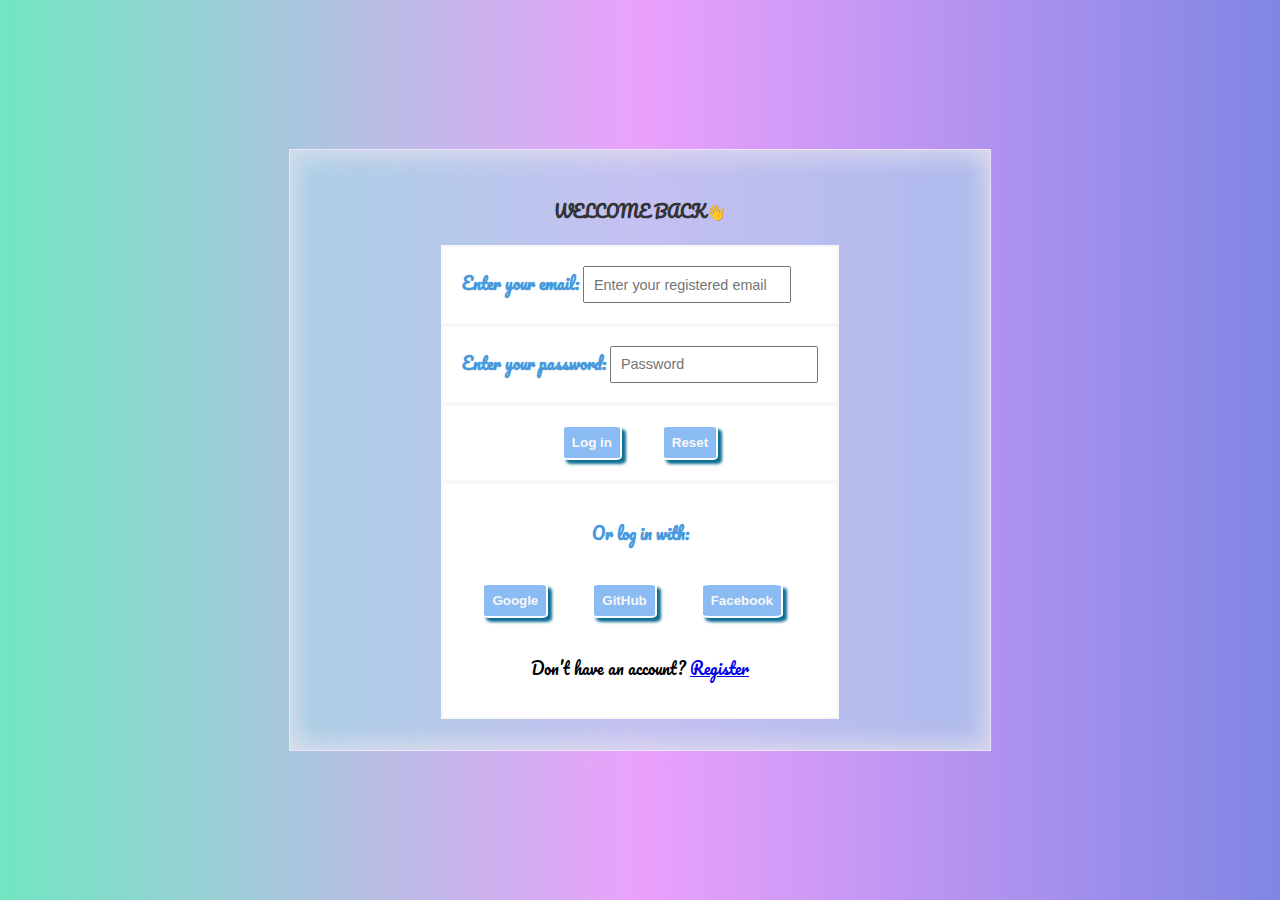
<file: login.html>
<!DOCTYPE html>
<html lang="en">
<head>
  <meta charset="UTF-8">
  <meta name="viewport" content="width=device-width, initial-scale=1.0">
  <title>Login</title>
<link rel="stylesheet" href="style.css">
<link href="https://fonts.googleapis.com/css2?family=Pacifico&display=swap" rel="stylesheet">

</head>
<body>
  <div class="login">
    <form action="/php" method="post">
      <p style=" font-weight:600;text-align:center; color: #333;
      margin-bottom: 20px;">WELCOME BACK👋</p>
      <div class="emailblock">
        <label style=" color:rgb(72, 154, 221);font-weight:600;" for="email">Enter your email:</label>
        <input name="email" id="email" type="email" placeholder="Enter your registered email" required></div>

      <div class="passwordblock">
         <label style=" color:rgb(72, 154, 221);font-weight:600;" for="password">Enter your password:</label>
         <input name="password" id="password" type="password" placeholder="Password" required>
      </div>
      <div class="buttonblock">
     <div > 
      <button class="btn" type="submit">Log in</button>
    </div> 
    <div >
      <button class="btn" type="reset">Reset</button>
  </div>
    </div>
    <div class="extrablock">
      <div class="social-login">
  <p style=" text-align:center;color:rgb(72, 154, 221);font-weight:600;" >Or log in with:</p>
  <button class="social-btn google btn">Google</button>
  <button class="social-btn github btn">GitHub</button>
  <button class="social-btn facebook btn">Facebook</button>
</div>
  <div> <p style="text-align:center">Don’t have an account? <a href="registration.html">Register</a></p></div>
  </div>
    </div>
    </form>

    
</body>
</html>
</file>
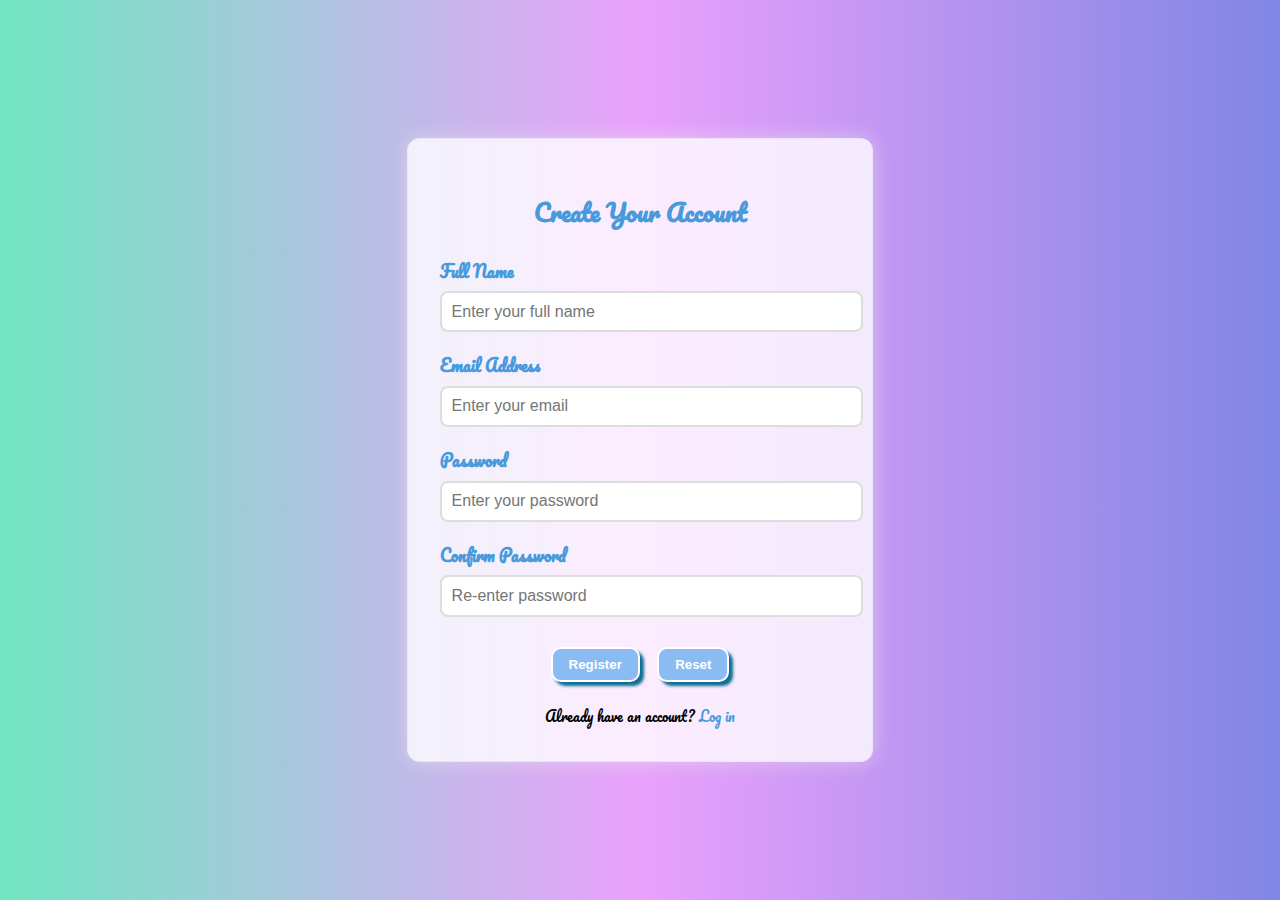
<file: registration.html>
<!DOCTYPE html>
<html lang="en">
<head>
  <meta charset="UTF-8">
  <meta name="viewport" content="width=device-width, initial-scale=1.0">
  <title>Register</title>
  <link rel="stylesheet" href="style1.css">
  <link href="https://fonts.googleapis.com/css2?family=Pacifico&display=swap" rel="stylesheet">
</head>
<body>
  <div class="register">
    <h2>Create Your Account</h2>
    <form action="/register" method="POST">
      
      <div class="form-group">
        <label for="fullname">Full Name</label>
        <input id="fullname" name="fullname" type="text" placeholder="Enter your full name" required>
      </div>

      <div class="form-group">
        <label for="email">Email Address</label>
        <input id="email" name="email" type="email" placeholder="Enter your email" required>
      </div>

      <div class="form-group">
        <label for="password">Password</label>
        <input id="password" name="password" type="password" placeholder="Enter your password" required>
      </div>

      <div class="form-group">
        <label for="confirm-password">Confirm Password</label>
        <input id="confirm-password" name="confirm-password" type="password" placeholder="Re-enter password" required>
      </div>

      <div class="buttonblock">
        <button class="btn" type="submit">Register</button>
        <button class="btn" type="reset">Reset</button>
      </div>

      <div class="extra-links">
        Already have an account? <a href="login.html">Log in</a>
      </div>
    </form>
  </div>
</body>
</html>
</file>
<file: style.css>
body{height:100vh;
  margin:0;
  padding:0;
  background:linear-gradient(to left,#8086e4,#eaa1fc,#71e6c2) ;
  display:flex;
  justify-content:center;
  font-family: 'Pacifico', cursive;
  align-items:center;
}
.login{
  max-width: 700px;
  width: 90%;
  height: auto;
  min-height: 400px;
border:solid 1px rgb(238, 226, 255);
height:600px;
width:700px;
  display:flex;
  flex-direction: row;
  justify-content:center;
  align-items:center;
  box-shadow:inset -10px -10px 20px rgba(232, 226, 236, 0.6),inset 10px 10px 20px rgba(232, 226, 236, 0.6);
  background-color:#abd6eb99
}
.emailblock{
  
  padding:1.2em;
border:solid 2px rgb(247, 247, 247);
  background-color:white;

}
.passwordblock{ 
   background-color:white;
  padding:1.2em;
  border:solid 2px rgb(247, 247, 247);
   
}
#email{padding:0.6em;
  font-size:0.9em;
}
#password{padding:0.6em;
  font-size:0.9em;
}
.buttonblock{ background-color:white;
    padding:0.3em;
  display:flex;
  border:solid 2px rgb(247, 247, 247);
  height:4em;
  justify-content: center;
  align-items:center;
 
}

.btn{background-color: #8bbbf3;
  color:rgb(247, 247, 247);
border-radius:10%;
box-shadow:4px 4px 3px rgb(14, 110, 148);
border:2px solid white;
transition:all 0.2s;
font-weight:600;
margin:20px;
padding:0.6em;
}
.btn:hover{
transform:scale(1.2);
}
.btn:active{
  background-color: #78abe6;
  color:rgb(247, 247, 247);
}
.extrablock{
  padding:1.2em;
border:solid 2px rgb(247, 247, 247);
  background-color:white;

}
</file>
<file: style1.css>
body {
      height: 100vh;
      margin: 0;
      padding: 0;
      background: linear-gradient(to left, #8086e4, #eaa1fc, #71e6c2);
      display: flex;
      justify-content: center;
      align-items: center;
      /* font-family: Arial, sans-serif; */
      font-family: 'Pacifico', cursive;
    }

    .register {
      border: 1px solid rgb(238, 226, 255);
      background-color: #ffffffcc;
      box-shadow: 0 0 20px rgba(232, 226, 236, 0.6);
      padding: 2em;
      border-radius: 12px;
      width: 400px;
    }

    .register h2 {
      text-align: center;
      color: rgb(72, 154, 221);
      margin-bottom: 1em;
    }

    .form-group {
      margin-bottom: 1.2em;
    }

    label {
      display: block;
      font-weight: 600;
      margin-bottom: 0.4em;
      color: rgb(72, 154, 221);
    }

    input {
      width: 100%;
      padding: 0.6em;
      font-size: 1em;
      border: 2px solid #ddd;
      border-radius: 8px;
    }

    .buttonblock {
      text-align: center;
      margin-top: 1.5em;
    }

    .btn {
      background-color: #8bbbf3;
      color: white;
      border-radius: 10px;
      border: 2px solid white;
      font-weight: 600;
      padding: 0.6em 1.2em;
      margin: 0.5em;
      cursor: pointer;
      box-shadow: 4px 4px 3px rgb(14, 110, 148);
      transition: all 0.2s;
    }

    .btn:hover {
      transform: scale(1.1);
    }

    .btn:active {
      background-color: #78abe6;
    }

    .extra-links {
      text-align: center;
      margin-top: 1em;
      font-size: 0.9em;
    }

    .extra-links a {
      color: rgb(72, 154, 221);
      text-decoration: none;
    }
</file>
